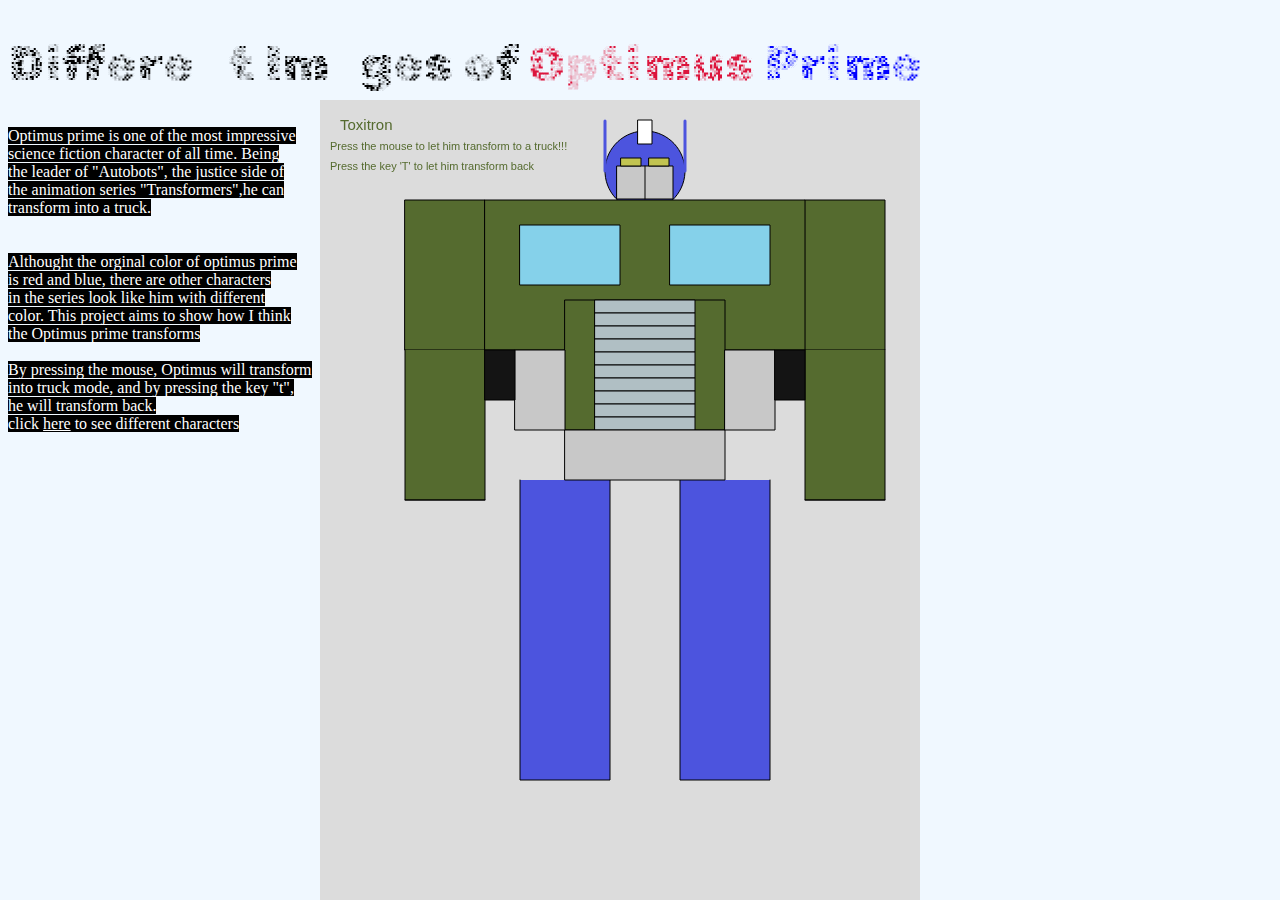
<file: 11r-sketch-gallery-page/index.html>
<!DOCTYPE html>
<html lang="en">

<head>
  <meta charset="utf-8" />
  <meta name="viewport" content="width=device-width, initial-scale=1.0">

  <title>CCLab Project</title>

  <link rel="preconnect" href="https://fonts.googleapis.com">
  <link rel="preconnect" href="https://fonts.gstatic.com" crossorigin>
  <link href="https://fonts.googleapis.com/css2?family=Rubik+Pixels&display=swap" rel="stylesheet">

  <link rel="stylesheet" type="text/css" href="style.css">

  <script src="libraries/p5.min.js"></script>
  <!-- Uncomment the line below if you use audio. -->
  <!-- <script src="libraries/p5.sound.min.js"></script> -->
</head>

<body>

  <h1>
    Different Images of <span style="color:crimson">Optimus</span> <span style="color:blue">Prime</span>


  </h1>

  <!-- the following div will contain the p5 canvas. -->
  <div id="canvasContainer"></div>

  <p1>
    Optimus prime is one of the most impressive <br>
    science fiction character of all time. Being <br>
    the leader of "Autobots", the justice side of <br>
    the animation series "Transformers",he can<br>
    transform into a truck. <br>
    <br>
    <br>
  </p1>

  <p2>
    Althought the orginal color of optimus prime <br>
    is red and blue, there are other characters <br>
    in the series look like him with different <br>
    color. This project aims to show how I think <br>
    the Optimus prime transforms <br>
    <br>
    By pressing the mouse, Optimus will transform <br>
    into truck mode, and by pressing the key "t", <br>
    he will transform back. <br>
    click <a href=index.html>here</a> to see different characters

  </p2>

  <!-- the script tag below should always be at the bottom, right before the closing body tag -->
  <script src="sketch.js"></script>
</body>

</html>
</file>
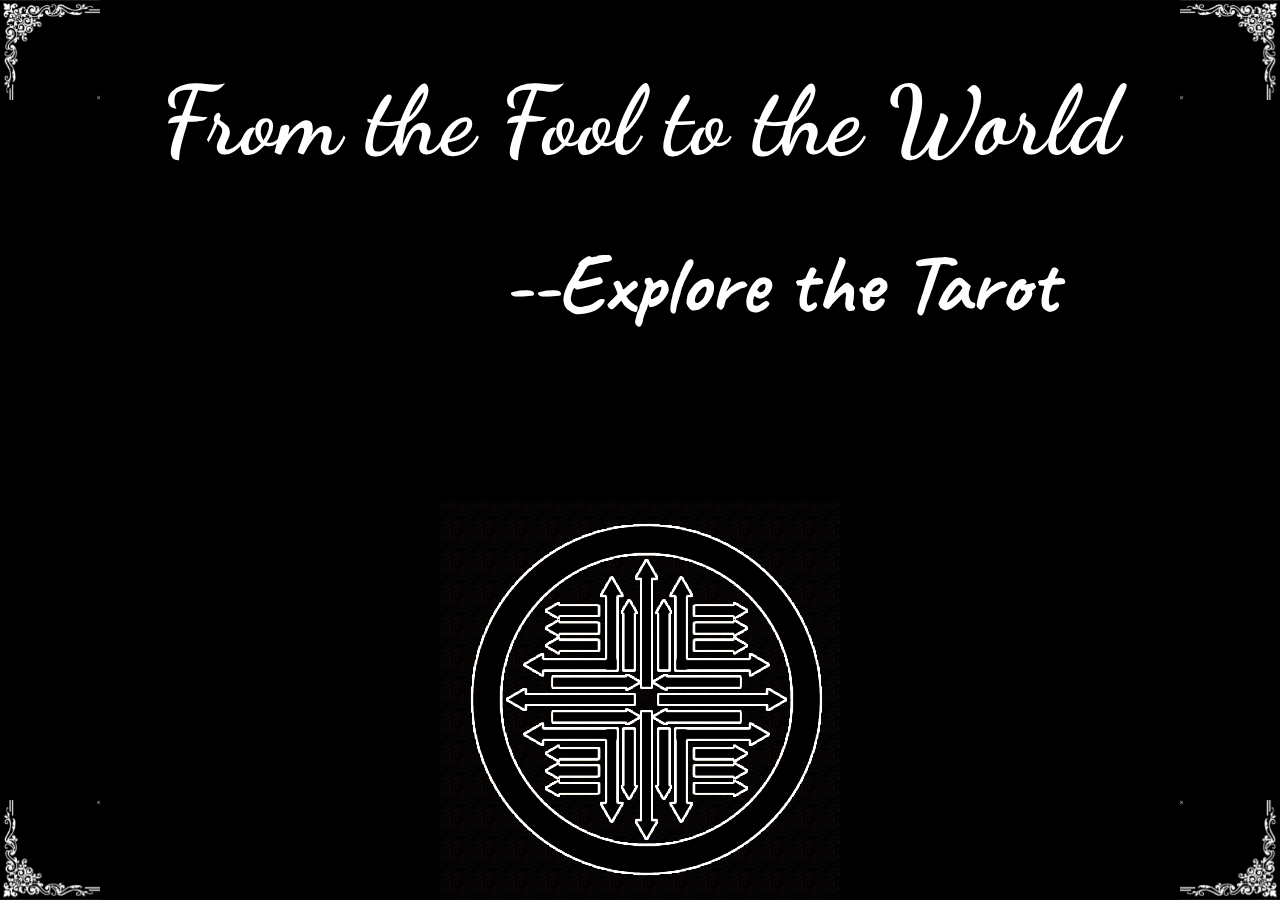
<file: CCLab Finals/index.html>
<!DOCTYPE html>
<html lang="en">

<head>
  <meta charset="utf-8" />
  <meta name="viewport" content="width=device-width, initial-scale=1.0">

  <title>CCLab Final</title>

  <link rel="preconnect" href="https://fonts.googleapis.com">
  <link rel="preconnect" href="https://fonts.gstatic.com" crossorigin>
  <link href="https://fonts.googleapis.com/css2?family=Caveat&family=Dancing+Script&display=swap" rel="stylesheet">

  <link rel="stylesheet" type="text/css" href="style.css">

  <script src="libraries/p5.min.js"></script>

</head>

<body>
  <div id="index-Container"></div>

  <!-- explore flex for these two -->
  <div class="title-box1">
    <div>
      <h1>From the Fool to the World</h1>
    </div>
  </div>
  <div class="title-box2">
    <div>
      <h2>--Explore the Tarot</h2>
    </div>
  </div>


  <a href="introduction.html">
    <button id="img-button">
      <!-- image -->
    </button>
  </a>

  <img id="Back1" src="assets/back.png" alt="">
  <img id="Back2" src="assets/back2.png" alt="">
  <img id="Back3" src="assets/back3.png" alt="">
  <img id="Back4" src="assets/back4.png" alt="">


  <!-- the script tag below should always be at the bottom, right before the closing body tag -->
  <script src="index.js"></script>
</body>

</html>
</file>
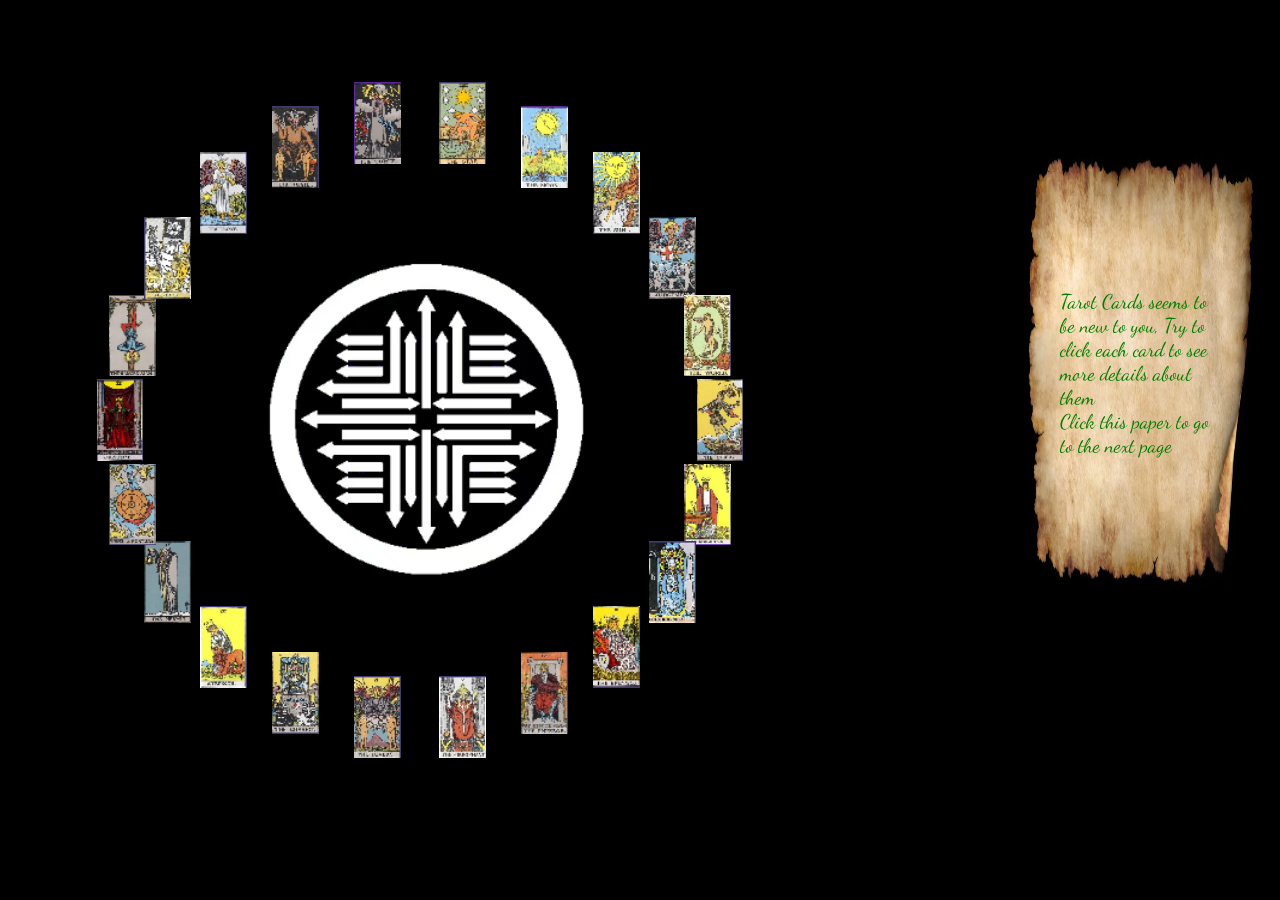
<file: CCLab Finals/introduction.html>
<!DOCTYPE html>
<html lang="en">

<head>
    <meta charset="utf-8" />
    <meta name="viewport" content="width=device-width, initial-scale=1.0">

    <title>CCLab Final</title>

    <link rel="preconnect" href="https://fonts.googleapis.com">
    <link rel="preconnect" href="https://fonts.gstatic.com" crossorigin>
    <link href="https://fonts.googleapis.com/css2?family=Caveat&family=Dancing+Script&display=swap" rel="stylesheet">

    <link rel="stylesheet" type="text/css" href="style.css">

    <script src="libraries/p5.min.js"></script>

</head>

<body>
    <a href="puzzle.html">
        <div class=boxintroduction>
            <br>
            <br>
            <br>
            <br>
            <br>
            Tarot Cards seems to be new to you, Try to click each card to see more details about them
            <br>Click this paper to go to the next page
        </div>
    </a>


    <div id="canvasContainer2"></div>
    <!-- the script tag below should always be at the bottom, right before the closing body tag -->
    <script src="introduction.js"></script>
</body>

</html>
</file>
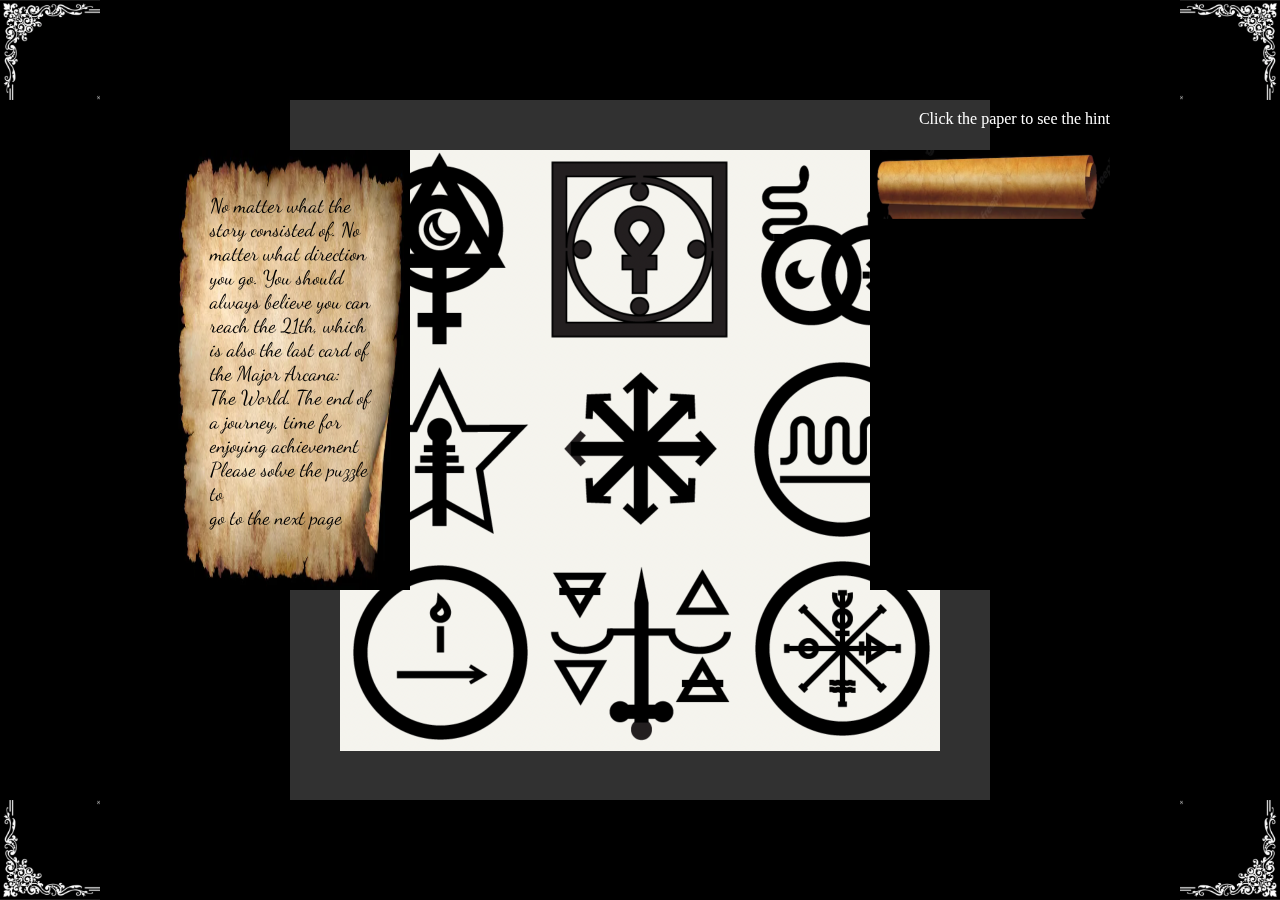
<file: CCLab Finals/puzzle.html>
<!DOCTYPE html>
<html lang="en">

<head>
    <meta charset="utf-8" />
    <meta name="viewport" content="width=device-width, initial-scale=1.0">

    <title>CCLab Final</title>

    <link rel="preconnect" href="https://fonts.googleapis.com">
    <link rel="preconnect" href="https://fonts.gstatic.com" crossorigin>
    <link href="https://fonts.googleapis.com/css2?family=Dancing+Script&display=swap" rel="stylesheet">

    <link rel="stylesheet" type="text/css" href="style.css">

    <script src="libraries/p5.min.js"></script>

</head>

<body>

    <!-- the following div will contain the p5 canvas. -->
    <div id="canvasContainer"></div>
    <div class=box1>
        <br>
        No matter what the story consisted of. No matter what direction you go.
        You should always believe you can reach the 21th, which is also the last
        card of the Major Arcana: The World. The end of a journey, time for enjoying achievement
        Please solve the puzzle to <br> go to the next page
    </div>

    <div class=box3>
        <br>
        Click a box to change the symbol of Tarot shown in it,
        Every Tarot symbol has a serial number, the World's number is 21. Make the sum
        of the numbers in each row, each column, and each diagonal 21, you win the game.
        Press "h" to see the the serial numbers of the symbols
    </div>

    <img id="Back1" src="assets/back.png" alt="">
    <img id="Back2" src="assets/back2.png" alt="">
    <img id="Back3" src="assets/back3.png" alt="">
    <img id="Back4" src="assets/back4.png" alt="">

    <p1>Click the paper to see the hint</p1>



    <div id="hint-paper-box" onclick="this.style.display='none'">
        <img id="hint-img" src="assets/scrolled-hint.png" alt="" srcset="">
    </div>

    <script src="puzzle.js"></script>
</body>

</html>
</file>
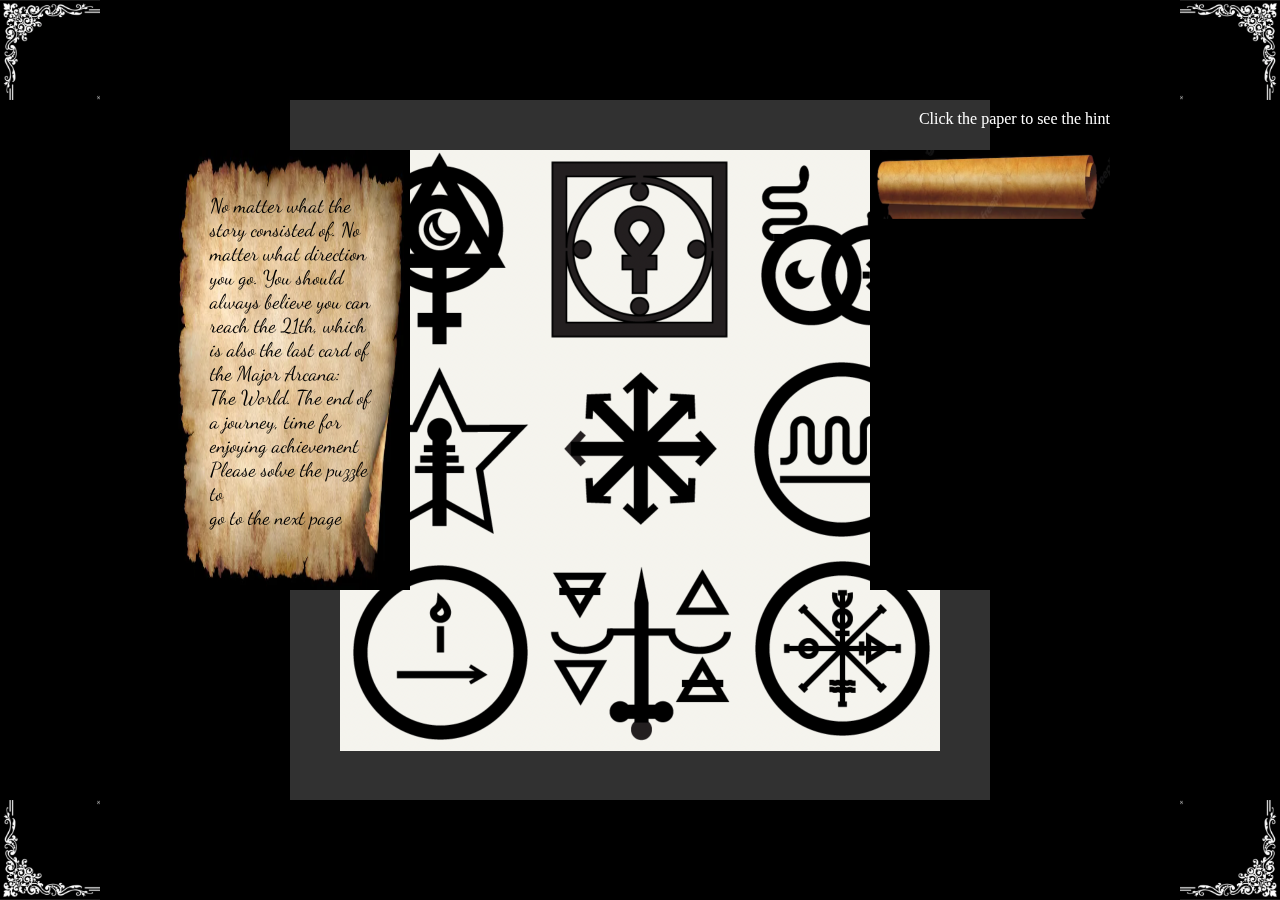
<file: Tarot/puzzle.html>
<!DOCTYPE html>
<html lang="en">

<head>
    <meta charset="utf-8" />
    <meta name="viewport" content="width=device-width, initial-scale=1.0">

    <title>CCLab Final</title>

    <link rel="preconnect" href="https://fonts.googleapis.com">
    <link rel="preconnect" href="https://fonts.gstatic.com" crossorigin>
    <link href="https://fonts.googleapis.com/css2?family=Dancing+Script&display=swap" rel="stylesheet">

    <link rel="stylesheet" type="text/css" href="style.css">

    <script src="libraries/p5.min.js"></script>

</head>

<body>

    <!-- the following div will contain the p5 canvas. -->
    <div id="canvasContainer"></div>
    <div class=box1>
        <br>
        No matter what the story consisted of. No matter what direction you go.
        You should always believe you can reach the 21th, which is also the last
        card of the Major Arcana: The World. The end of a journey, time for enjoying achievement
        Please solve the puzzle to <br> go to the next page
    </div>

    <div class=box3>
        <br>
        Click a box to change the symbol of Tarot shown in it,
        Every Tarot symbol has a serial number, the World's number is 21. Make the sum
        of the numbers in each row, each column, and each diagonal 21, you win the game.
        Press "h" to see the the serial numbers of the symbols
    </div>

    <img id="Back1" src="assets/back.png" alt="">
    <img id="Back2" src="assets/back2.png" alt="">
    <a href="tarot.html">
        <img id="Back3" src="assets/back3.png" alt="">
    </a>

    <img id="Back4" src="assets/back4.png" alt="">

    <p1>Click the paper to see the hint</p1>



    <div id="hint-paper-box" onclick="this.style.display='none'">
        <img id="hint-img" src="assets/scrolled-hint.png" alt="" srcset="">
    </div>

    <script src="puzzle.js"></script>
</body>

</html>
</file>
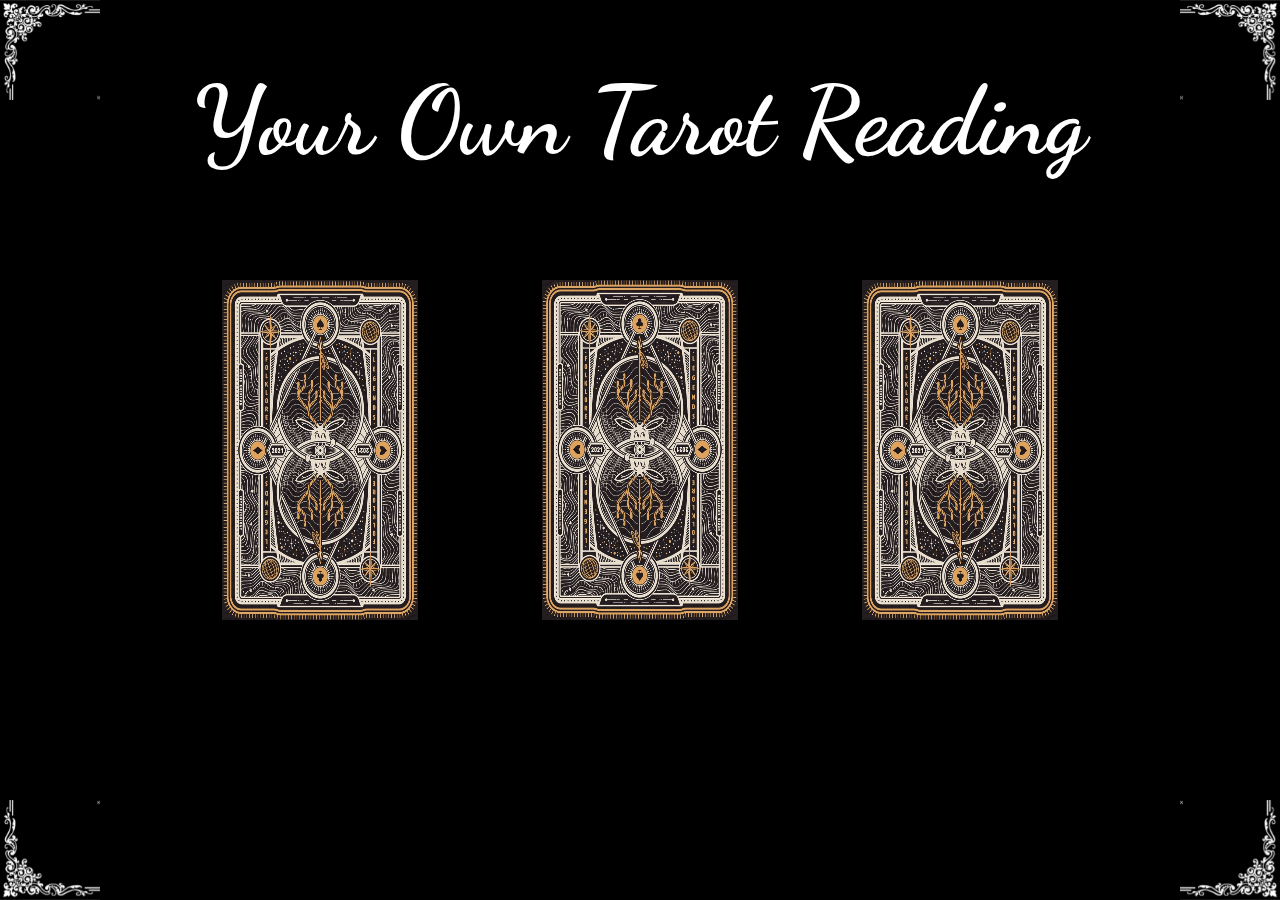
<file: Tarot/tarot.html>
<!DOCTYPE html>
<html lang="en">

<head>
    <meta charset="utf-8" />
    <meta name="viewport" content="width=device-width, initial-scale=1.0">

    <title>CCLab Final</title>

    <link rel="preconnect" href="https://fonts.googleapis.com">
    <link rel="preconnect" href="https://fonts.gstatic.com" crossorigin>
    <link href="https://fonts.googleapis.com/css2?family=Dancing+Script&display=swap" rel="stylesheet">

    <link rel="stylesheet" type="text/css" href="style.css">

    <script src="libraries/p5.min.js"></script>

</head>

<body>

    <!-- the following div will contain the p5 canvas. -->
    <div id="canvasContainer"></div>

    <div class="title-box1">
        <div>
            <h1>Your Own Tarot Reading</h1>
        </div>
    </div>


    <img id="Back1" src="assets/back.png" alt="">
    <img id="Back2" src="assets/back2.png" alt="">
    <img id="Back3" src="assets/back3.png" alt="">
    <img id="Back4" src="assets/back4.png" alt="">



    <script src="tarot.js"></script>
</body>

</html>
</file>
<file: 11r-sketch-gallery-page/style.css>
html,
body {
  margin: 20;
  padding: 50;
  background-color: aliceblue;
}

canvas {
  display: block;
}

#canvasContainer {
  position: absolute;
  left: 320px;
  top: 100px;
}

h1 {
  font-family: 'Rubik Pixels', cursive;
  font-weight: 200;
  font-size: 50px;
}

p1 {
  color: white;
  background-color: black;
}

p2 {
  color: white;
  background-color: black;
}

a {
  color: white;
}
</file>
<file: CCLab Finals/style.css>
html,
body {
  height: 100%;
  margin: 0;
  padding: 0;
  background-color: black;
}

canvas {
  display: block;
}

#canvasContainer {
  position: absolute;
  left: 50%;
  top: 50%;
  transform: translate(-50%, -50%);
}

.title-box1 {
  height: 100px;
  width: 1000px;
  display: flex;
  justify-content: center;
  position: absolute;
  top: 0px;
  left: 50%;
  transform: translate(-50%, 0);

}

.title-box2 {
  height: 100px;
  width: 1000px;
  display: flex;
  justify-content: center;
  position: absolute;
  top: 20%;
  left: 100%;
  transform: translate(-100%, -20%);
}

h1 {
  font-size: 96px;
  color: white;
  font-family: 'Dancing Script', cursive;
}

h2 {
  color: white;
  font-size: 84px;
  font-family: 'Caveat', cursive;
}


#canvasContainer2 {
  position: absolute;
  right: 0px;
  top: 200px;
}

#index-Container {
  /* background-color: aqua; */
  position: absolute;
  left: 0px;
  top: 0px;
  width: 100%;
  height: 100%;
  margin: 0;
}

a {
  color: black;
}

a:link {
  color: green;
}

/* visited link */
a:visited {
  color: black;
}

/* mouse over link */
a:hover {
  color: rgb(70, 70, 70);
}

/* selected link */
a:active {
  color: purple;
}


.box1 {
  background-image: url(assets/textBackground.png);
  background-repeat: no-repeat;
  background-size: 240px 440px;
  position: absolute;
  left: 150px;
  top: 130px;
  width: 160px;
  height: 400px;
  margin: 20px;
  padding: 20px 40px;
  font-size: 20px;
  font-family: 'Dancing Script', cursive;
}


#hint-img {
  width: 240px;
  height: 440px;
  position: absolute;
  right: 130px;
  top: 110px;
  margin: 20px;
  padding: 20px;

}

.box3 {
  background-image: url(assets/textBackground.png);
  background-repeat: no-repeat;
  background-size: 240px 440px;
  position: absolute;
  right: 150px;
  top: 130px;
  width: 160px;
  height: 400px;
  margin: 20px;
  padding: 20px 40px;
  font-size: 20px;
  font-family: 'Dancing Script', cursive;
}

#img-button {
  width: 400px;
  height: 400px;
  padding: 0px;
  margin: 0px;
  background-color: black;
  position: absolute;
  left: 50%;
  top: 500px;
  transform: translate(-50%, 0);
  background-image: url(assets/0alter1.png);
  border: 0;
}

#img-button:hover {
  width: 400px;
  height: 400px;
  padding: 0px;
  background-color: black;
  background-image: url(assets/0noalter.png);
}

p1 {
  color: white;
  font-family: 'Caveat', cursive;
  position: absolute;
  right: 170px;
  top: 110px
}


#Back1 {
  width: 100px;
  height: 100px;
  position: absolute;
  top: 0;
  right: 0;
}

#Back2 {
  width: 100px;
  height: 100px;
  position: absolute;
  top: 0;
  left: 0;
}

#Back3 {
  width: 100px;
  height: 100px;
  position: absolute;
  bottom: 0;
  right: 0;
}

#Back4 {
  width: 100px;
  height: 100px;
  position: absolute;
  bottom: 0;
  left: 0;
}

.boxintroduction {
  background-image: url(assets/textBackground.png);
  background-repeat: no-repeat;
  background-size: 240px 440px;
  position: absolute;
  right: 0px;
  top: 130px;
  width: 160px;
  height: 400px;
  margin: 20px;
  padding: 20px 40px;
  font-size: 20px;
  font-family: 'Dancing Script', cursive;
}
</file>
<file: Tarot/style.css>
html,
body {
  height: 100%;
  margin: 0;
  padding: 0;
  background-color: black;
}

canvas {
  display: block;
}

#canvasContainer {
  position: absolute;
  left: 50%;
  top: 50%;
  transform: translate(-50%, -50%);
}

.title-box1 {
  height: 100px;
  width: 1000px;
  display: flex;
  justify-content: center;
  position: absolute;
  top: 0px;
  left: 50%;
  transform: translate(-50%, 0);

}

.title-box2 {
  height: 100px;
  width: 1000px;
  display: flex;
  justify-content: center;
  position: absolute;
  top: 20%;
  left: 100%;
  transform: translate(-100%, -20%);
}

h1 {
  font-size: 96px;
  color: white;
  font-family: 'Dancing Script', cursive;
}

h2 {
  color: white;
  font-size: 84px;
  font-family: 'Caveat', cursive;
}


#canvasContainer2 {
  position: absolute;
  right: 0px;
  top: 200px;
}

#index-Container {
  /* background-color: aqua; */
  position: absolute;
  left: 0px;
  top: 0px;
  width: 100%;
  height: 100%;
  margin: 0;
}

a {
  color: black;
}

a:link {
  color: green;
}

/* visited link */
a:visited {
  color: black;
}

/* mouse over link */
a:hover {
  color: rgb(70, 70, 70);
}

/* selected link */
a:active {
  color: purple;
}


.box1 {
  background-image: url(assets/textBackground.png);
  background-repeat: no-repeat;
  background-size: 240px 440px;
  position: absolute;
  left: 150px;
  top: 130px;
  width: 160px;
  height: 400px;
  margin: 20px;
  padding: 20px 40px;
  font-size: 20px;
  font-family: 'Dancing Script', cursive;
}


#hint-img {
  width: 240px;
  height: 440px;
  position: absolute;
  right: 130px;
  top: 110px;
  margin: 20px;
  padding: 20px;

}

.box3 {
  background-image: url(assets/textBackground.png);
  background-repeat: no-repeat;
  background-size: 240px 440px;
  position: absolute;
  right: 150px;
  top: 130px;
  width: 160px;
  height: 400px;
  margin: 20px;
  padding: 20px 40px;
  font-size: 20px;
  font-family: 'Dancing Script', cursive;
}

#img-button {
  width: 400px;
  height: 400px;
  padding: 0px;
  margin: 0px;
  background-color: black;
  position: absolute;
  left: 50%;
  top: 500px;
  transform: translate(-50%, 0);
  background-image: url(assets/0alter1.png);
  border: 0;
}

#img-button:hover {
  width: 400px;
  height: 400px;
  padding: 0px;
  background-color: black;
  background-image: url(assets/0noalter.png);
}

p1 {
  color: white;
  font-family: 'Caveat', cursive;
  position: absolute;
  right: 170px;
  top: 110px
}


#Back1 {
  width: 100px;
  height: 100px;
  position: absolute;
  top: 0;
  right: 0;
}

#Back2 {
  width: 100px;
  height: 100px;
  position: absolute;
  top: 0;
  left: 0;
}

#Back3 {
  width: 100px;
  height: 100px;
  position: absolute;
  bottom: 0;
  right: 0;
}

#Back4 {
  width: 100px;
  height: 100px;
  position: absolute;
  bottom: 0;
  left: 0;
}

.boxintroduction {
  background-image: url(assets/textBackground.png);
  background-repeat: no-repeat;
  background-size: 240px 440px;
  position: absolute;
  right: 0px;
  top: 130px;
  width: 160px;
  height: 400px;
  margin: 20px;
  padding: 20px 40px;
  font-size: 20px;
  font-family: 'Dancing Script', cursive;
}
</file>
